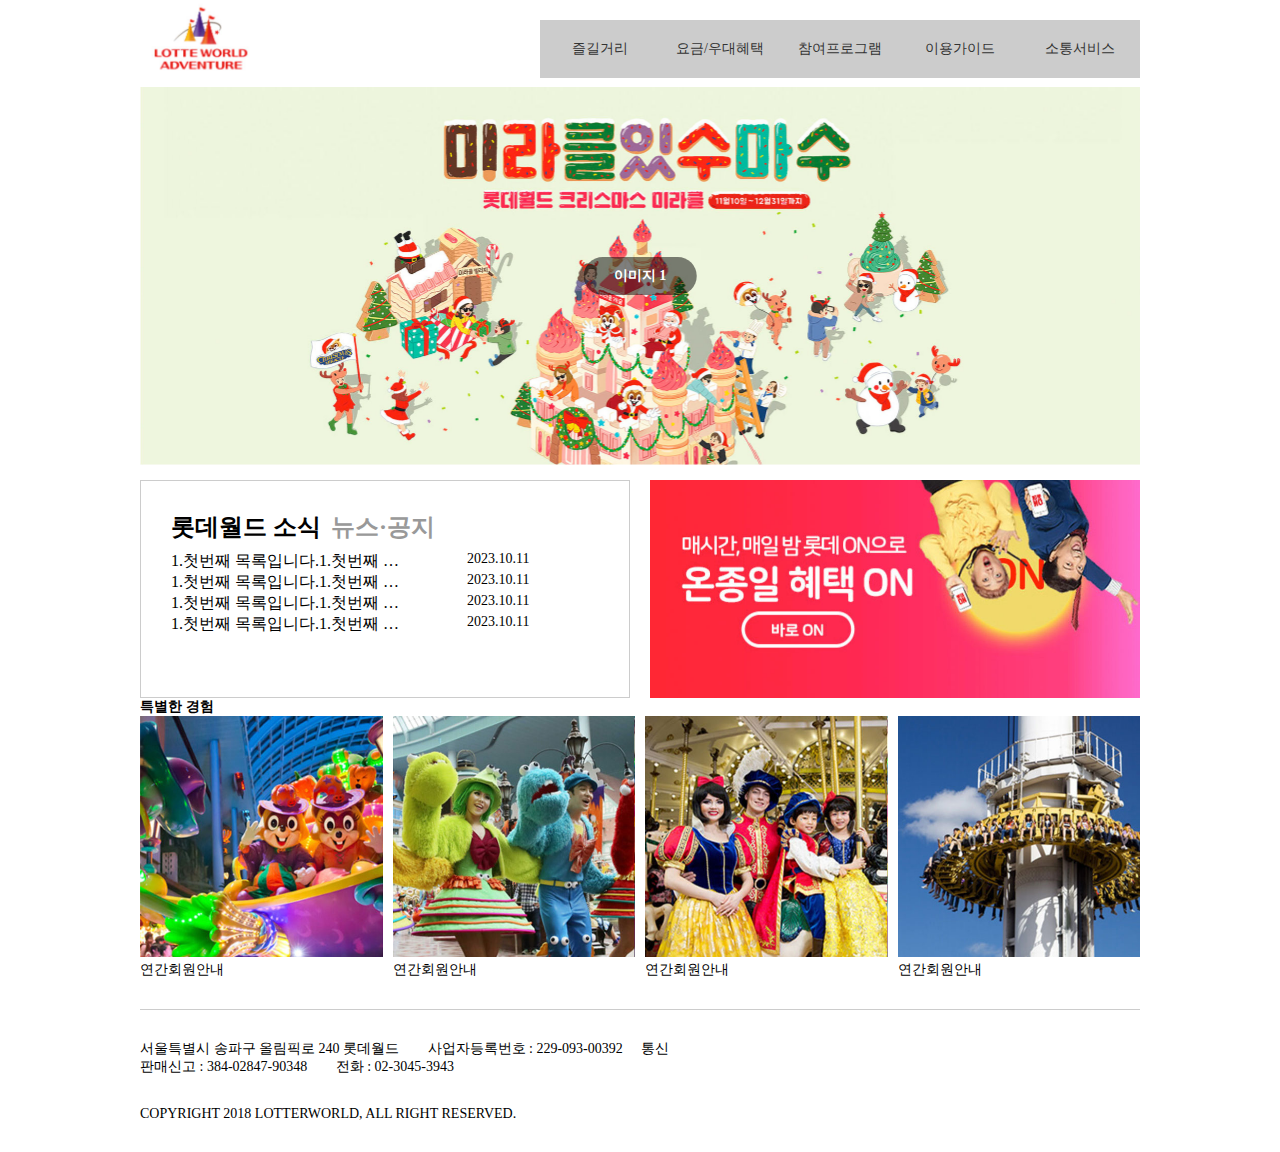
<file: web/111/index.html>
<!DOCTYPE html>
<html lang="en">

<head>
    <meta charset="UTF-8">
    <meta name="viewport" content="width=device-width, initial-scale=1.0">
    <title>111</title>
    <link rel="icon" type="image/png" sizes="96x96" href="images/favicon/favicon-96x96.png">
    <link rel="stylesheet" href="css/style.css">
</head>

<body>
    <!-- #은 id를 부른다 -->
    <div id="wrap">
        <div id="header" class="clearfix">
            <!-- id는 별도로 클래스를 만들어줘야한다 -->
            <h1>
                <a href="#">
                    <img src="images/logo.jpg" alt="롯데월드">
                </a>
            </h1>
            <div class="nav">
                <ul class="clearfix">
                    <li>
                        <a href="#">즐길거리</a>
                        <ul class="submenu">
                            <!-- ul.submenu>li*4>a{subMenu-$} -->
                            <li><a href="#">subMenu-1</a></li>
                            <li><a href="#">subMenu-2</a></li>
                            <li><a href="#">subMenu-3</a></li>
                            <li><a href="#">subMenu-4</a></li>
                        </ul>
                    </li>
                    <li>
                        <a href="#">요금/우대혜택</a>
                        <ul class="submenu">
                            <li><a href="">subMenu-1</a></li>
                            <li><a href="">subMenu-2</a></li>
                            <li><a href="">subMenu-3</a></li>
                            <li><a href="">subMenu-4</a></li>
                        </ul>
                    </li>
                    <li>
                        <a href="#">참여프로그램</a>
                        <ul class="submenu">
                            <li><a href="">subMenu-1</a></li>
                            <li><a href="">subMenu-2</a></li>
                            <li><a href="">subMenu-3</a></li>
                            <li><a href="">subMenu-4</a></li>
                        </ul>
                    </li>
                    <li>
                        <a href="#">이용가이드</a>
                        <ul class="submenu">
                            <li><a href="">subMenu-1</a></li>
                            <li><a href="">subMenu-2</a></li>
                            <li><a href="">subMenu-3</a></li>
                            <li><a href="">subMenu-4</a></li>
                        </ul>
                    </li>
                    <li>
                        <a href="#">소통서비스</a>
                        <ul class="submenu">
                            <li><a href="">subMenu-1</a></li>
                            <li><a href="">subMenu-2</a></li>
                            <li><a href="">subMenu-3</a></li>
                            <li><a href="">subMenu-4</a></li>
                        </ul>
                    </li>
                    <!-- li는 블록요소라서 한줄에 하나씩 a는 인라인 -->
                </ul>
            </div>
        </div>
        <!-- //header -->
        <div id="banner">
            <!-- #banner = <div id="banner"> -->
            <div class="slidelist">
                <div class="slideImg">
                    <h2>이미지 1</h2>
                    <img src="images/banner01.jpg" alt="크리스마스">
                </div> <!-- //slideImg -->
                <div class="slideImg">
                    <h2>이미지 2</h2>
                    <img src="images/banner01.jpg" alt="크리스마스">
                </div> <!-- //slideImg -->
                <div class="slideImg">
                    <h2>이미지 3</h2>
                    <img src="images/banner01.jpg" alt="크리스마스">
                </div> <!-- //slideImg -->
            </div> <!-- //slidelist -->
        </div> <!-- //banner -->
        <div id="content1" class="clearfix">
            <div class="notice" class="clearfix">
                <ul>
                    <!-- ul>li>a = <li><a href=""></a></li> ul 안에는 li만 존재  -->
                    <li class="active">
                        <a href="#">롯데월드 소식</a>
                        <ul>
                            <li><a href="#">
                                    1.첫번째 목록입니다.1.첫번째 목록입니다.
                                </a>
                                <span>2023.10.11</span>
                            </li>
                            <li><a href="#">
                                    1.첫번째 목록입니다.1.첫번째 목록입니다.
                                </a>
                                <span>2023.10.11</span>
                            </li>
                            <li><a href="#">
                                    1.첫번째 목록입니다.1.첫번째 목록입니다.
                                </a>
                                <span>2023.10.11</span>
                            </li>
                            <li><a href="#">
                                    1.첫번째 목록입니다.1.첫번째 목록입니다.
                                </a>
                                <span>2023.10.11</span>
                            </li>
                        </ul>
                    </li>
                    <li><a href="#">뉴스&middot;공지</a>
                        <!-- ul>li>a+span -->
                        <ul>
                            <li><a href="#">
                                    2.두번째 목록입니다.2.두번째 목록입니다.</a>
                                <span>2023.10.11</span>
                            </li>
                            <li><a href="#">
                                    2.두번째 목록입니다.2.두번째 목록입니다.</a>
                                <span>2023.10.11</span>
                            </li>
                            <li><a href="#">
                                    2.두번째 목록입니다.2.두번째 목록입니다.</a>
                                <span>2023.10.11</span>
                            </li>
                            <li><a href="#">
                                    2.두번째 목록입니다.2.두번째 목록입니다.</a>
                                <span>2023.10.11</span>
                            </li>
                        </ul>
                    </li>
                </ul>



            </div>
            <!-- //notice -->
            <div class="ad">
                <a href="#">
                    <img src="images/ad.jpg" alt="온종일 혜택"></a>
            </div>
            <!-- //ad -->
        </div> <!-- //content1 -->
        <div id="content2" class="clearfix">
            <h2>특별한 경험</h2>
            <ul class="">
                <li>
                    <div><img src="images/s1.jpg" alt="연간회원안내"></div>
                    <span>연간회원안내</span>
                </li>
                <li>
                    <div><img src="images/s2.jpg" alt="연간회원안내"></div>
                    <span>연간회원안내</span>
                </li>
                <li>
                    <div><img src="images/s3.jpg" alt="연간회원안내"></div>
                    <span>연간회원안내</span>
                </li>
                <li>
                    <div><img src="images/s4.jpg" alt="연간회원안내"></div>
                    <span>연간회원안내</span>
                </li>
            </ul>
        </div> <!-- //content2 -->
        <div id="footer">
            <address>
                <ul>
                    <li class="left">
                        서울특별시 송파구 올림픽로 240 롯데월드
                    </li>
                    <li>
                        사업자등록번호 : 229-093-00392
                    </li>
                    <li class="left">
                        통신판매신고 : 384-02847-90348
                    </li>
                    <li>
                        전화 : 02-3045-3943
                    </li>
                </ul>
                <p>
                    copyright 2018 Lotterworld, All right RESERVED.
                </p>
            </address>
        </div><!-- //footer -->
    </div>

    <!-- 팝업창 -->
    <div class="layer-bg">
        <!-- .layer>h2+a.close -->
        <div class="layer">
            <h2>타이틀</h2>
        </div>
    </div>

    <script src="https://code.jquery.com/jquery-1.12.4.min.js"></script>
    <!-- 주소 다음에 >< 여기에 넣으면 안 됨 -->
    <script src="js/main.js"></script>

</body>

</html>
</file>
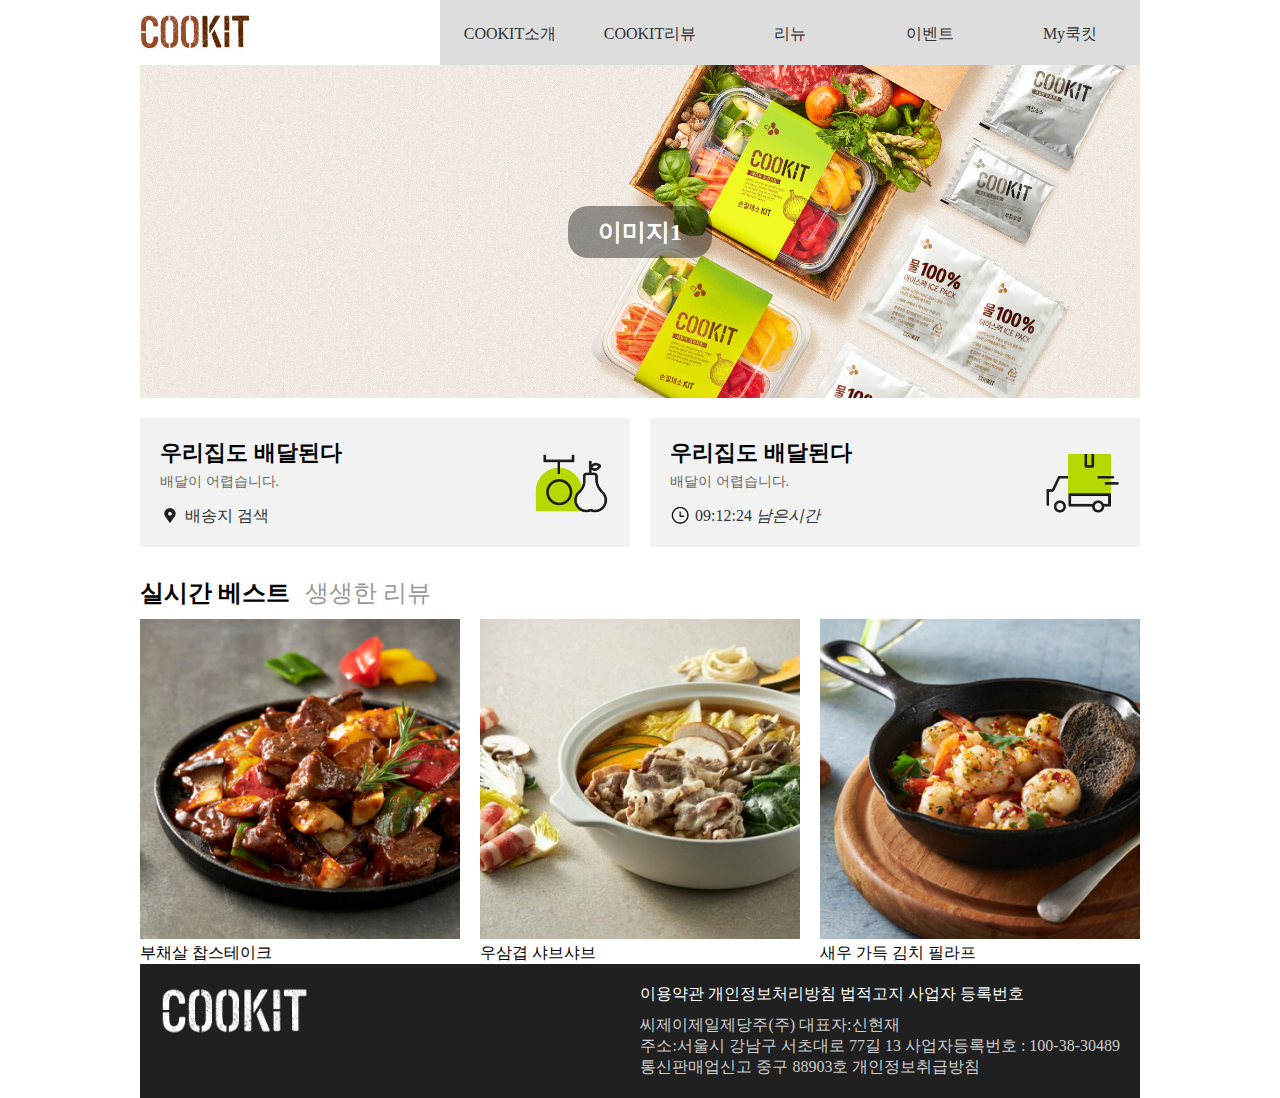
<file: web/222/index.html>
<!DOCTYPE html>
<html lang="en">

<head>
    <meta charset="UTF-8">
    <meta name="viewport" content="width=device-width, initial-scale=1.0">
    <title>Document</title>
    <link rel="stylesheet" href="css/style.css">
</head>



<body>
    <div id="wrap">
        <header id="header" class="clearfix">
            <h1>
                <a href="#">
                    <img src="img/logo.jpg" alt="cookit">
                </a>
            </h1>
            <nav class="nav">
                <ul>
                    <li>
                        <a href="#">COOKIT소개</a>
                        <ul class="submenu">
                            <!-- ul.submenu>li*4>a{sub-menu$} -->
                            <li><a href="#">sub-menu1</a></li>
                            <li><a href="#">sub-menu2</a></li>
                            <li><a href="#">sub-menu3</a></li>
                            <li><a href="#">sub-menu4</a></li>
                        </ul>
                    </li>
                    <li>
                        <a href="#">COOKIT리뷰</a>
                        <ul class="submenu">
                            <!-- ul.submenu>li*4>a{sub-menu$} -->
                            <li><a href="#">sub-menu1</a></li>
                            <li><a href="#">sub-menu2</a></li>
                            <li><a href="#">sub-menu3</a></li>
                            <li><a href="#">sub-menu4</a></li>
                        </ul>
                    </li>
                    <li>
                        <a href="#">리뉴</a>
                        <ul class="submenu">
                            <!-- ul.submenu>li*4>a{sub-menu$} -->
                            <li><a href="#">sub-menu1</a></li>
                            <li><a href="#">sub-menu2</a></li>
                            <li><a href="#">sub-menu3</a></li>
                            <li><a href="#">sub-menu4</a></li>
                        </ul>
                    </li>
                    <li>
                        <a href="#">이벤트</a>
                        <ul class="submenu">
                            <!-- ul.submenu>li*4>a{sub-menu$} -->
                            <li><a href="#">sub-menu1</a></li>
                            <li><a href="#">sub-menu2</a></li>
                            <li><a href="#">sub-menu3</a></li>
                            <li><a href="#">sub-menu4</a></li>
                        </ul>
                    </li>
                    <li>
                        <a href="#">My쿡킷</a>
                        <ul class="submenu">
                            <!-- ul.submenu>li*4>a{sub-menu$} -->
                            <li><a href="#">sub-menu1</a></li>
                            <li><a href="#">sub-menu2</a></li>
                            <li><a href="#">sub-menu3</a></li>
                            <li class="contect"><a href="#">sub-menu4</a></li>
                        </ul>
                    </li>
                </ul>
            </nav>
        </header> <!-- //header -->
        <section id="banner">
            <div class="slidelist clearfix">
                <div class="slideImg">
                    <h2>이미지1</h2>
                    <img src="img/main1.jpg" alt="cookit앱 런칭기념 이벤트">
                </div>
                <div class="slideImg">
                    <h2>이미지2</h2>
                    <img src="img/main2.jpg" alt="cookit앱 런칭기념 이벤트">
                </div>
                <div class="slideImg">
                    <h2>이미지3</h2>
                    <img src="img/main3.jpg" alt="cookit앱 런칭기념 이벤트">
                </div> <!-- //slideImg -->
            </div> <!-- //slidelist -->
        </section>
        <section id="content1" class="clearfix">
            <article class="left">
                <h2 class="title">우리집도 배달된다</h2>
                <p class="desc">배달이 어렵습니다.</p>
                <a href="#" class="btn">배송지 검색</a>
            </article> <!-- //left -->
            <article class="right">
                <h2 class="title">우리집도 배달된다</h2>
                <p class="desc">배달이 어렵습니다.</p>
                <a href="#" class="btn"> 09:12:24 <em>남은시간</em></a>
            </article> <!-- //right -->
        </section> <!-- //content1 -->
        <section id="content2">
            <div class="tab_menu">
                <ul>
                    <li class="active">
                        <a href="#">실시간 베스트</a></li>
                    <li><a href="#">생생한 리뷰</a></li>
                </ul>
            </div> <!-- //tab_menu -->
            <div class="tab_cont">
                <div class="best">
                    <figure>
                        <!-- 이미지 태그 -->
                        <!-- figure>img+figcaption -->
                        <img src="img/banner1.jpeg" alt="부채살 찹스테이크">
                        <figcaption>부채살 찹스테이크</figcaption>
                    </figure>
                    <figure>
                        <!-- 이미지 태그 -->
                        <!-- figure>img+figcaption -->
                        <img src="img/banner2.jpg" alt="우삼겹 샤브샤브">
                        <figcaption>우삼겹 샤브샤브</figcaption>
                    </figure>
                    <figure>
                        <!-- 이미지 태그 -->
                        <!-- figure>img+figcaption -->
                        <img src="img/banner3.jpg" alt="새우 가득 김치 필라프">
                        <figcaption>새우 가득 김치 필라프</figcaption>
                    </figure>
                </div> <!-- //best -->
                <div class="view">
                    <figure>
                        <img src="img/banner4.jpg" alt="불쭈꾸미볶음">
                        <figcaption>불쭈꾸미볶음</figcaption>
                    </figure>
                    <figure>
                        <img src="img/banner5.jpg" alt="평양식 어복쟁반">
                        <figcaption>평양식 어복쟁반</figcaption>
                    </figure>
                    <figure>
                        <img src="img/banner6.jpeg" alt="토마토비프스튜">
                        <figcaption>토마토비프스튜</figcaption>
                    </figure>
                </div> <!-- //view -->
            </div> <!-- //tab_cont -->
        </section> <!-- //content2 -->
        
        <footer id="footer" class="clearfix">
            <h2>
                <img src="img/flogo.jpg" alt="cookit">
            </h2>
            <div class="foot">
                <ul>
                    <li><a href="#">이용약관</a></li>
                    <li><a href="#">개인정보처리방침</a></li>
                    <li><a href="#">법적고지</a></li>
                    <li><a href="#">사업자 등록번호</a></li>
                </ul>
                <address>
                    씨제이제일제당주(주) 대표자:신현재<br/>
                    주소:서울시 강남구 서초대로 77길 13
                    사업자등록번호 : 100-38-30489<br/>
                    통신판매업신고 중구 88903호 개인정보취급방침
                </address>
            </div>
        </footer> <!-- //footer -->
    </div> <!-- //wrap -->


    <!-- /📍layer-bg/ -->
    <div class="layer-bg">
        <div class="layer">
            <h2>제목</h2>
            <a href="#" class="close">닫기</a>
        </div>
    </div>



    <script src="https://code.jquery.com/jquery-1.12.4.min.js"></script>
    <script src="js/main.js"></script>



</body>

</html>
</file>
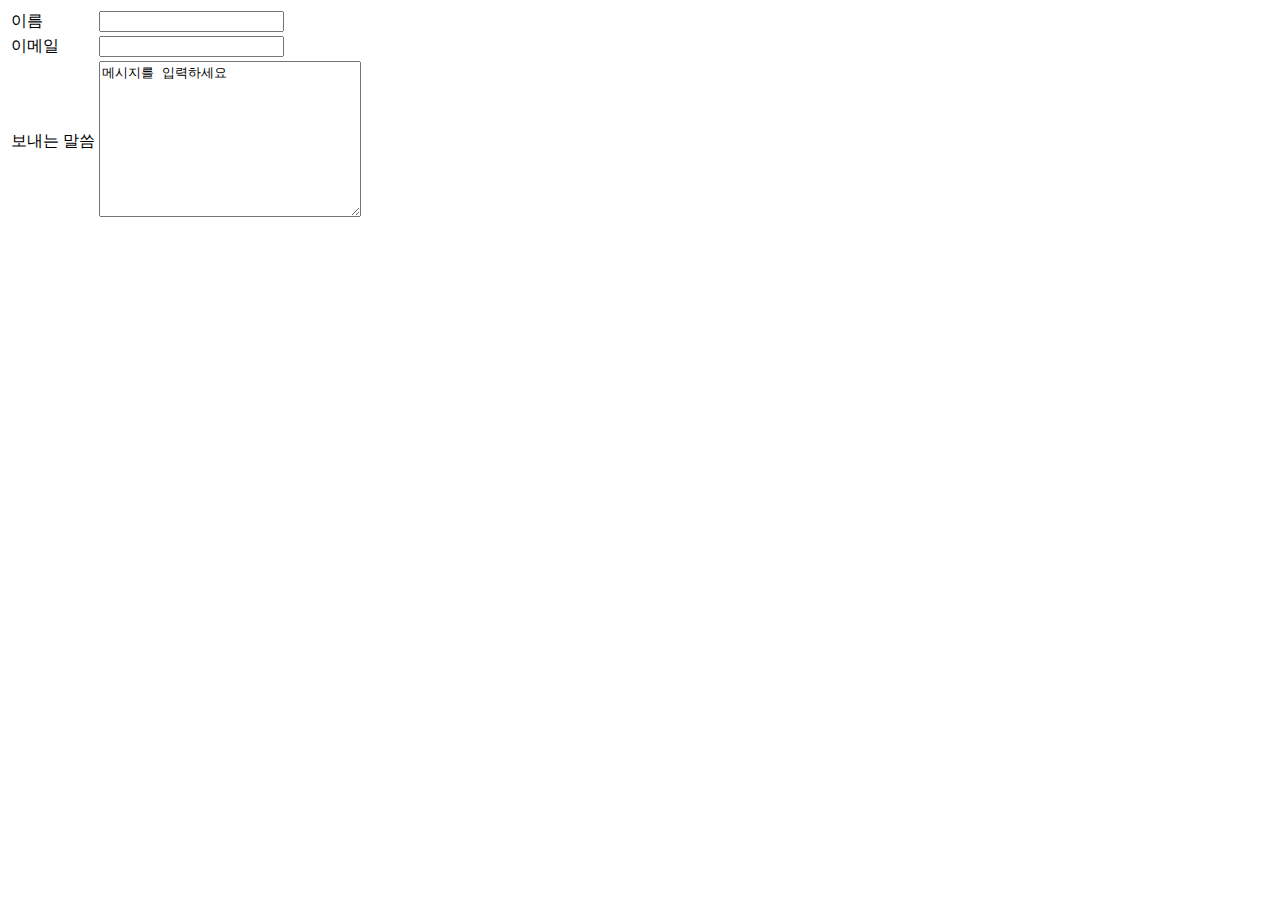
<file: web/222/contact.html>
<!DOCTYPE html>
<html lang="en">
<head>
    <meta charset="UTF-8">
    <meta name="viewport" content="width=device-width, initial-scale=1.0">
    <title>Document</title>
</head>
<body>
    <form action="#">
        <table>
            <tr>
                <td>
                    이름
                </td>
                <td><input type="text"></td>
            </tr>
            <tr>
                <td>
                    이메일
                </td>
                <td>
                    <input type="email">
                </td>
            </tr>
            <tr>
                <td>
                    보내는 말씀
                </td>
                <td>
                    <textarea cols="30" rows="10">메시지를 입력하세요</textarea>
                </td>
            </tr>
        </table>
    </form>
</body>
</html>
</file>
<file: web/111/css/style.css>
@charset "UTF-8";

* {
    margin: 0;
    padding: 0;
    font-size: 14px;
    /* 16px이 기본값, 크롬에서 10이하는 변화 없음 */
}

.clearfix::after {
    /* 인라인요소 */
    content: "";
    clear: both;
    display: block;
}


/* reset */
li {
    list-style: none;
}

/* 블릿문자 삭제 */

a {
    color: #333;
    text-decoration: none;
    /* 밑줄 삭제 */
}


/* wrap */
#wrap {
    width: 1000px;
    margin: 0 auto;
    /* 중앙에 옴 */
}

/* 📍 header */
#header {}

#header h1 {
    float: left;
    /* 블록요소라서 한줄 다 차지함 나란히 정렬하려면 h1에도 플롯을 줘야 한다 */
    width: 120px;
}

#header h1 a img {
    width: 100%;
}

#header .nav {
    float: right;
    text-align: center;
    /* 자신X 자식 중 인라인요소를 중앙 정렬 명령은 블록요소한테 한다? */
    /* 블록 요소의 중앙 정렬은 margin-auto */
    margin-top: 20px;
}

#header .nav ul {}

#header .nav ul li {
    position: relative;
    float: left;
    width: 120px;
}

#header .nav ul li a {
    /* a태그는 인라인 요소 */
    background-color: #ccc;
    display: block;
    /* 이게 없으면 글자에만 태그가 걸림 근데 블락을 하면 칸 전체에 태그됨 */
    padding: 20px 15px;
    transition: 0.3s;
    /* = 300ms */
}

#header .nav ul li a:hover {
    background-color: #ddd;
}

#header .nav ul li .submenu {
    display: none;
    position: absolute;
    top: 60;
    left: 0;
    z-index: 10;
    /* position이 있어야 실행됨 */
}

/* 📍 banner */
#banner {
    height: 378px;
    overflow: hidden;
}

#banner .slidelist {
    position: relative;
}

#banner .slidelist .slideImg {
    position: relative;
}

#banner .slidelist .slideImg h2 {
    position: absolute;
    left: 50%;
    top: 50%;
    transform: translate(-50%, -50%);
    background-color: rgba(0, 0, 0, 0.5);
    padding: 10px 30px;
    border-radius: 20px;
    color: #fff;
}

#banner .slidelist .slideImg img {
    /* img태그는 인라인 요소인데 넓이를 인식한다 */
    width: 100%;
    /* 페이지 크기에 100% 맞춤 */
    display: block;
}

/* ✨ img태그의 특징
인라인요소(글자와 같은 성질) : 예측하지 못하는 공간을 가지고 있음
해결 방법
1. display:block;
2. vertical-align:middle or top; */


/* 📍 content */
#content1 {
    margin-top: 15px;
}

#content1 .notice {
    position: relative;
    border: 1px solid #ccc;
    height: 218px;
    float: left;
    width: 49%;
    box-sizing: border-box;
    /* 패딩 안에 선이 들어온다 */
    padding: 30px;
}

#content1 .notice ul {}

#content1 .notice ul li {
    float: left;
    margin-right: 10px;
}

#content1 .notice ul li a {
    font-size: 24px;
    color: #999;
    font-weight: bold;
}

#content1 .notice ul li.active a {
    color: #000;
}

#content1 .notice ul li ul {
    position: absolute;
    left: 30px;
    top: 70px;
}

#content1 .notice ul li ul li {}

#content1 .notice ul li ul li a {
    font-size: 16px;
    float: left;
    width: 68%;
    /* 말줄임말 세트 */
    white-space: nowrap;
    text-overflow: ellipsis;
    overflow: hidden;
    /* 말줄임말 세트*/

    font-weight: normal;
    /* 폰트 두께 초기화 */
}

#content1 .notice ul li ul li span {
    float: right;

}


/* 📍ad.img */
#content1 .ad {
    background-color: #993030;
    height: 218px;
    float: right;
    width: 49%;
}

#content1 .ad a img {
    width: 100%;
}


/* 📍 팝업 */
.layer-bg {
    display: none;
    position: fixed;
    /* 화면이 부모 화면을 꽉 채움 */
    left: 0;
    /* 내 왼쪽과 부모의 왼쪽 */
    top: 0;
    right: 0;
    /* 내 오른쪽과 부모의 오른쪽 */
    bottom: 0;
    /* 나의 바닥과 부모의 바닥의 거리 부모의 안쪽이 기준 */
    /* left right top bottom = 0 = width: 100%;, height:100% ; */
    background-color: rgba(0, 0, 0, 0.8);
    /* 내 왼쪽을 부모 왼쪽에 붙이고 나의 머리를 부모 머리에 붙이고 내 오른쪽을 위를 아래를 다 붙임 부모와 나의 거리가 0 부모를 꽉 채움 */
}

.layer-bg .layer {
    /* 자식이 position: absolute;일 때 기준이 되는 부모가 position:static;가 기본값인데 position이 relative, absolute, fixed라면 기준이 될 수 있다
    position:static;일 때는 기준이 될 수 있다 */
    position: absolute;
    left: 50%;
    top: 50%;
    transform: translate(-50%, -50%);
    /* left+top+transform 흰색 배경이 중앙에 옴 */
    width: 500px;
    height: 500px;
    background-color: #fff;
    padding: 30px;
}

.layer-bg .layer h2 {
    font-size: 35px;
}

.layer-bg .layer .close {
    position: absolute;
    bottom: 30px;
    right: 30px;
    /* 부모의 밑과 오른쪽에서 30픽셀 떨어져있겠다 */
    font-weight: bold;
    font-size: 30px;
}


#content2 {}

#content2 h2 {}

#content2 ul {}

#content2 ul li {
    float: left;
    width: 24.25%;
    margin-right: 1%;
}

#content2 ul li:last-child {
    margin-right: 0;
}

#content2 ul li div {
    overflow: hidden;
    /* 사진이 칸 안에서만 커짐 */
}

#content2 ul li div img {
    width: 100%;
    transition: 0.3s;
}

#content2 ul li div:hover img {
    transform: scale(1.2);
    /* 120% */

}

#content2 ul li span {}



/* 📍 footer */

#footer {
    padding: 30px 0;
    margin-top: 30px;
    border-top: 1px solid #ccc;
    /* 위쪽만 선 생김 */
    /* 
    border: 1px solid #ccc;
    border-width: 1px;
    border-style: solid;
    border-color: #ccc; */
}

#footer address {
    /* address태그는 원래 기울림체라서 일반으로 바꿔줘야 한다 */
    font-style: normal;
}

#footer address ul {
    width: 535px;

}

#footer address ul li {
    /* inline요소는 공간을 인식하지 못한다 패딩, 마진의 상하값이 적용 안 됨 좌우값은 적용됨 그래서 밑에 있는 카피라이트가 안 밀림
    dispaly-inline-block; 인라인요소이나 블록요소처럼 넓이를 인식한다 */
    display: inline; /* 내가 예측하지 못하는 공간을 가지고 있음 */
    padding: 0 15px 0 10px;
}

#footer address p {
    text-transform: uppercase;
    /* 대문자 */
    /* text-transform: lowercase; 소문자 */
    padding-top: 30px;
    
}

#footer address ul li.left {
    padding-left: 0;
}
</file>
<file: web/222/css/style.css>
@charset "UTF-8";

/* font-family: 'Nanum Brush Script', cursive;
font-family: 'Nanum Gothic', sans-serif; */

* {
    margin: 0;
    padding: 0;
}


/* 📍 reset */
ul,
ol,
li {
    list-style: none;
}

/* 블릿기호 삭제 */


a {
    color: #333;
    text-decoration: none;
    /* 밑줄 삭제 */
}


.clearfix::after {
    content: "";
    clear: both;
    display: block;
}


/* 📍 layout */
#wrap {
    width: 1000px;
    margin: 0 auto;
}


/* 📍 header */
#header {}

#header h1 {
    float: left;
    width: 110px;
    padding-top: 15px;
}

/* 인라인요소 안에는 블록요소가 못 들어간다. 블록요소 안에는 블록, 인라인 다 가능 */

#header h1 a {}

#header h1 a img {
    width: 100%;
}

/* 이미지는 에이를 따라가고 에이는 h1을 따라감 근데 a는 넓이값이 없음 결국 부모(h1)의 넓이가 110px라서 얘도 110px이 됨  */

#header .nav {
    background-color: #ddd;
    float: right;
}

#header .nav ul {}

#header .nav ul li {
    position: relative;
    float: left;
    width: 140px;
    text-align: center;
}

#header .nav ul li a {
    display: block;
    padding: 24px 20px 20px;
    /* 위 양옆 아래 */
    transition: 0.3s;
}

#header .nav ul li a:hover {
    background-color: #ccc;
}

#header .nav ul li .submenu {
    display: none;
    position: absolute;
    left: 0;
    top: 66px;
    z-index: 10;
}

/* 뒤에 있으면 적용이 안 될 때가 있음 그래서 제트 인덱스를 주면 맨 앞에 튀어나옴 기본값이 0이라 10 이상 주면 됨 */

/* 부모와 내 머리의 공간이 0 */

#header .nav ul li .submenu li {}

#header .nav ul li .submenu li a {
    background-color: #888;
    padding: 10px;
    color: #fff;
}

#header .nav ul li .submenu li a:hover {
    background-color: #666;
}


/* 📍 banner */

#banner {
    overflow: hidden;
}

#banner .slidelist {
    width: 3000px;
    position: relative;
}

/* 슬라이드이미지가 1000px인데 전체(layout)도 1000이라 옆으로 정렬이 안 됨 그래서 1000에서 3000으로 늘려줌 */

#banner .slidelist .slideImg {
    position: relative;
    float: left;
    width: 1000px;
}

/* 1000을 넣어줘야 옆에 나란히 이미지가 온다 */

#banner .slidelist .slideImg h2 {
    position: absolute;
    top: 50%;
    left: 50%;
    transform: translate(-50%, -50%);
    background-color: rgba(0, 0, 0, 0.4);
    padding: 10px 30px;
    border-radius: 20px;
    color: #fff;
}

#banner .slidelist .slideImg img {
    width: 100%;
    display: block;
}

/* ✨ img 태그(인라인 요소)에 빈틈이 생기는 이유 
       1)display: block;
       2)vertical-align: top; */

/* 슬라이드이미지가 1000px인데 전체도 1000이라 옆으로 정렬이 안 됨 */


/* 📍 content */
#content1 {
    margin-top: 20px;
}

#content1 .left {
    float: left;
    width: 49%;
    padding: 20px;
    box-sizing: border-box;
    /* background-color: #f2f2f2;
    background-image: url(../img/bg1.jpg);
    background-repeat: no-repeat;
    /* x값 y값 */
    /* 오른쪽에서 20px 떨어진다 위 아래를 center 적으면 중앙 */
    background: #f2f2f2 url(../img/bg1.jpg) no-repeat;
    background-position: right 20px center;
    background-size: 80px;
    /* bgcolor bgimage position/bg-size bg-repeat */
    /* 포지션이랑 사이즈는 별도로 하는 것이 좋다 */
}

#content1 .right {
    float: right;
    width: 49%;
    padding: 20px;
    box-sizing: border-box;
    background: #f2f2f2 url(../img/bg2.jpg) no-repeat;
    background-size: 80px;
    background-position: right 20px center;
}

#content1 .title {
    font-size: 22px;
    padding-bottom: 5px;
}

#content1 .desc {
    font-size: 14px;
    color: #666;
    padding-bottom: 15px;
}

#content1 .left .btn {
    background: url(../img/icon1.jpg) no-repeat left center;
    /* 왼쪽에 붙고 중앙 */
    background-size: 20px;
    padding-left: 25px;
    /* 글자를 옆으로 밀고 싶을 땐 패딩값을 준다 */
}

#content1 .right .btn {
    background: url(../img/icon2.jpg) no-repeat left center;
    /* 왼쪽에 붙고 중앙 */
    background-size: 20px;
    padding-left: 25px;
    /* 글자를 옆으로 밀고 싶을 땐 패딩값을 준다 */
}

#content1 .right .btn em {}

/* 강조하기 위한 태그들(인라인 요소) */
/* ✨ b태그 / strong태그
같아 보이지만 다른 태그이다.
b태그는 글자를 굵게만 만들고
strong태그는 그 내용의 중요하다는 의미 또한 담고 있다.

✨ i태그 / em태그
둘 다 글자를 기울이지만
i태그 
em태그는 더 강조하는 역할을 한다. */



/* <!-- /📍layer-bg/ --> */
.layer-bg {
    display: none;
    position: fixed;
    /* 얘가 기준이 됨 */
    left: 0;
    right: 0;
    top: 0;
    bottom: 0;
    /* = width: 100%; height: 100%; */
    background-color: rgba(0, 0, 0, 0.8);
}

.layer-bg .layer {
    position: absolute;
    left: calc(50% - 250px);
    /* 내 몸의 반만큼 500의 반 250이 왼쪽에서 250만큼 떨어져야하니까 */
    top: calc(50% - 250px);
    /* transform: translate(-50%, -50%); */
    background-color: #fff;
    padding: 20px;
    width: 500px;
    height: 500px;
}

.layer-bg .layer h2 {}

.layer-bg .layer .close {
    position: absolute;
    right: 20px;
    bottom: 20px;
}


/* 📍 content */
#content2 {
    margin-top: 30px;
}

#content2 .tab_menu {}

#content2 .tab_menu ul {
    overflow: hidden;
}

#content2 .tab_menu ul li {
    float: left;
    margin-right: 15px;
    /* float으로 인한 부모의 영역 깨짐 현상 막기
    1. clear: both;
    2. overflow:hidden;
    3. 부모에게 높이값을 강제로 준다  */
}

#content2 .tab_menu ul li a {
    font-size: 24px;
    display: block;
    padding-bottom: 10px;
    color: #999;
}

#content2 .tab_menu ul li.active a {
    color: #000;
    font-weight: bold;
}

#content2 .tab_cont {}

#content2 .tab_cont>div {
    overflow: hidden;
}

#content2 .tab_cont>div figure {
    float: left;
    width: 32%;
    margin-right: 2%;
}

/* #content2 .tab_cont>div figure:first-child {}/* 첫째 */
/* #content2 .tab_cont>div figure:nth-child(2){} /* = 둘째 */

#content2 .tab_cont>div figure:last-child {
    margin-right: 0;
}


#content2 .tab_cont>div figure img {
    width: 100%;
}

#content2 .tab_cont>div figure figcaption {}

#footer {
    top: 30px;
    background-color: #202020;
    padding: 20px;

}

#footer h2 {
    float: left;
    width: 150px;
}

#footer h2 img {
    width: 100%;
}

#footer .foot {
    float: right;
}

#footer .foot ul {
    padding-bottom: 10px;
}

#footer .foot ul li {
    display: inline;
}

#footer .foot ul li a {
    color: #fff;
}

#footer .foot address {
    color: #ccc;
    font-style: normal;
}
</file>
